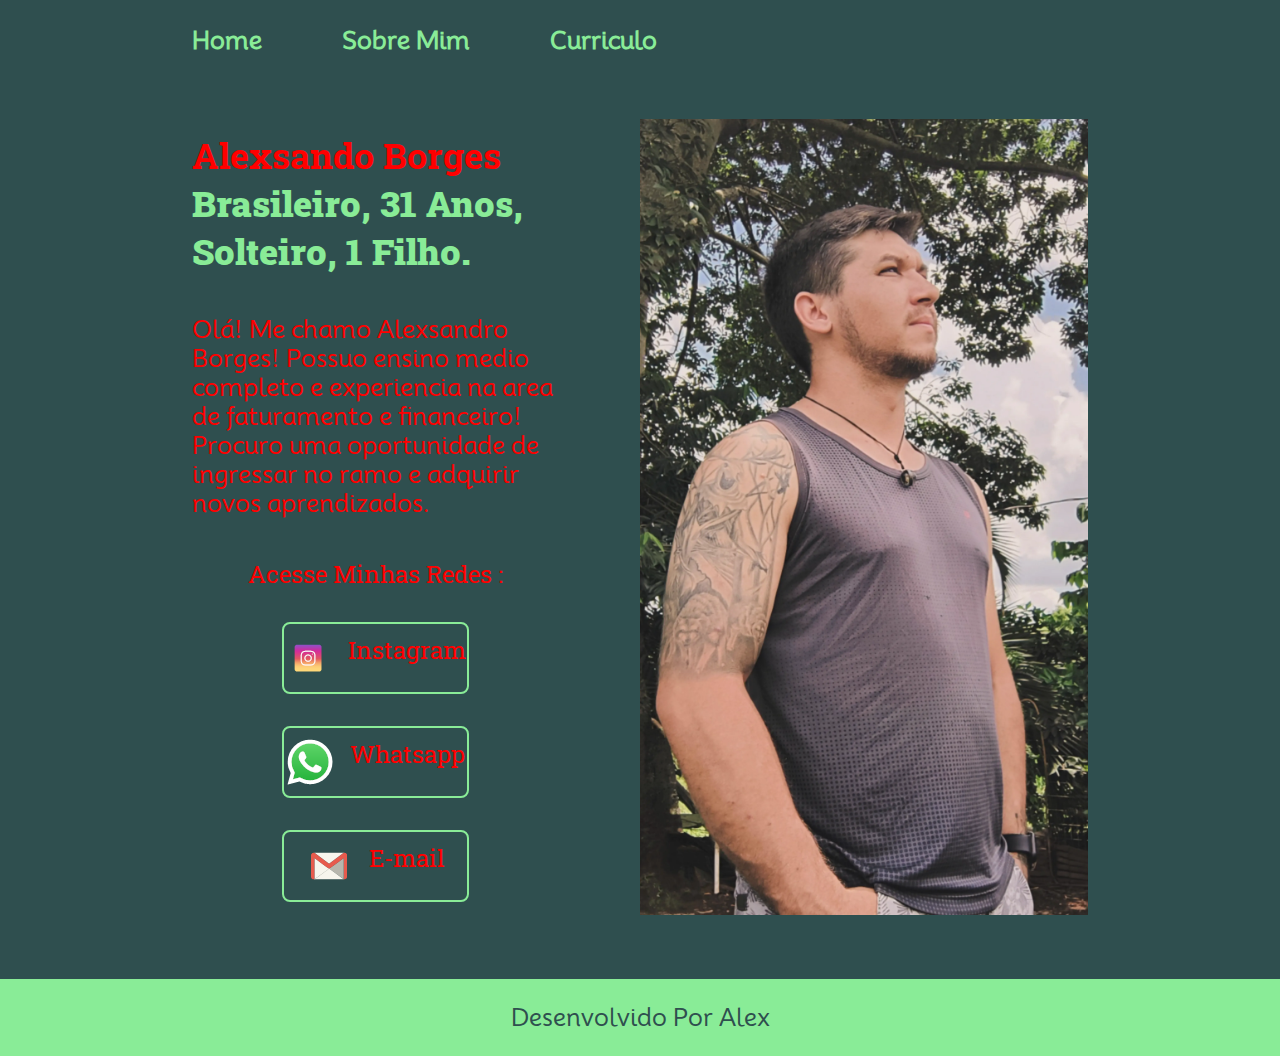
<file: index.html>
<!DOCTYPE html>
<html lang="pt-br">

<head>
    <meta charset="UTF-8">
    <meta http-equiv="X-UA-Compatible" content="IE=edge">
    <meta name="viewport" content="width=device-width, initial-scale=1.0">
    <title>Portifolio</title>
    <link rel="stylesheet" href="./styles/style.css">
</head>

<body>
    <header class="cabecalho">
        <nav class="cabecalho__menu">
            <a class="cabecalho__menu__link" href="index.html">Home</a>
            <a class="cabecalho__menu__link" href="about.html">Sobre Mim</a>
            <a class="cabecalho__menu__link" href="curriculo.html">Curriculo</a>
        </nav>
    </header>
    <main class="apresentacao">
        <section class="apresentacao__conteudo">
            <h1 class="apresentacao__conteudo__titulo">Alexsando Borges
                <strong class="titulo-destaque"> Brasileiro, 31 Anos, Solteiro, 1 Filho.
                </strong></h1>
            <p class="apresentacao__conteudo__texto">Olá! Me chamo Alexsandro Borges! Possuo ensino medio completo e experiencia na area de faturamento e financeiro!
                Procuro uma oportunidade de ingressar no ramo e adquirir novos aprendizados.</p>
            <div class="apresentacao__links">
                <h2 class="apresentacao__links__subtitulo">Acesse Minhas Redes :</h2>
                <a class="apresentacao__links__navegacao" href="https://www.instagram.com/alexborges3008/">
                    <img src="./assets/instagram+.ico">
                    Instagram
                </a>
                <a class="apresentacao__links__navegacao" href="https://wa.me/46988288048">
                    <img src="./assets/whatsapp.ico">
                    Whatsapp
                </a>
                <a class="apresentacao__links__navegacao" href="https://a2borges300893@gmail.com">
                    <img src="./assets/gmail.ico">
                    E-mail
                </a>
            </div>
        </section>
        <img class="apresentacao__imagem" src="./assets/Alex 2.jpeg" alt="Foto de Alexsandro Borges">
    </main>
    <footer class="rodape">
        <p>Desenvolvido Por Alex</p>
    </footer>
</body>
</html>
</file>
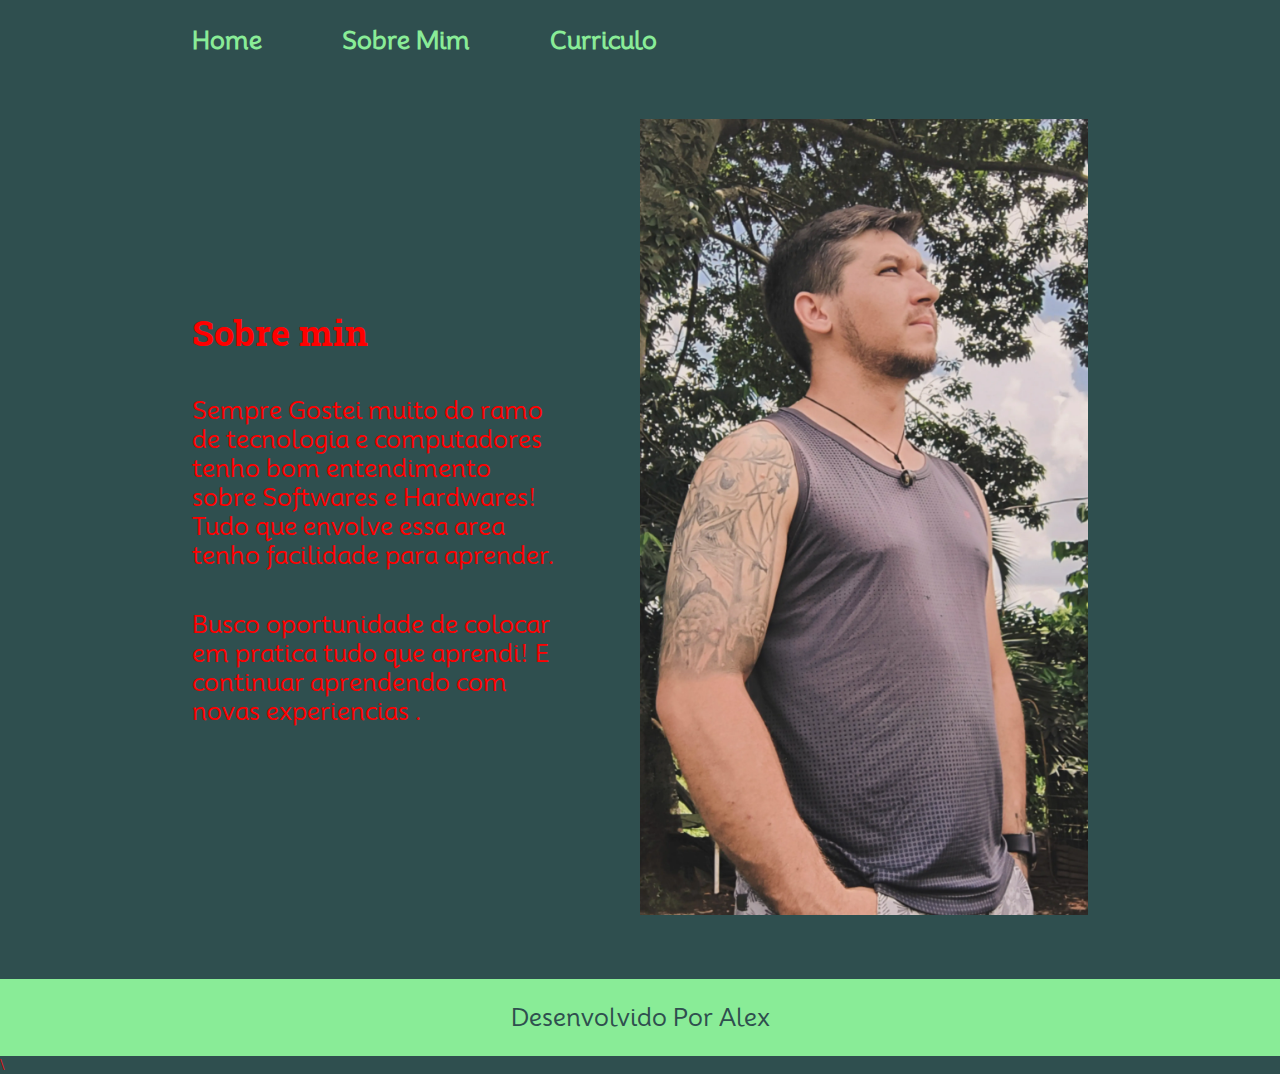
<file: about.html>
<!DOCTYPE html>
<html lang="pt-br">
<head>
    <meta charset="UTF-8">
    <meta name="viewport" content="width=device-width, initial-scale=1.0">
    <title>Sobre min</title>
    <link rel="stylesheet" href="./styles/style.css">
</head>

<body>
    <header class="cabecalho">
        <nav class="cabecalho__menu">
            <a class="cabecalho__menu__link" href="index.html">Home</a>
            <a class="cabecalho__menu__link" href="about.html">Sobre Mim</a>
            <a class="cabecalho__menu__link" href="curriculo.html">Curriculo</a>
        </nav>
    </header>
    <main class="apresentacao">
       <section class="apresentacao__conteudo">
         <h1 class="apresentacao__conteudo__titulo">Sobre min</h1>
             <p class="apresentacao__conteudo__texto">Sempre Gostei muito do ramo de tecnologia e computadores tenho bom entendimento sobre Softwares e Hardwares! Tudo que envolve essa area tenho facilidade para aprender.</p>
             <p class="apresentacao__conteudo__texto">Busco oportunidade de colocar em pratica tudo que aprendi! E continuar aprendendo com novas experiencias .
            </p>
       </section> 
       <img class="apresentacao__imagem" src="./assets/Alex 2.jpeg" alt="Foto do alex no PC">
    </main> 
    <footer class="rodape">
        <p>Desenvolvido Por Alex</p>
    </footer>
</body>
</html>\
</file>
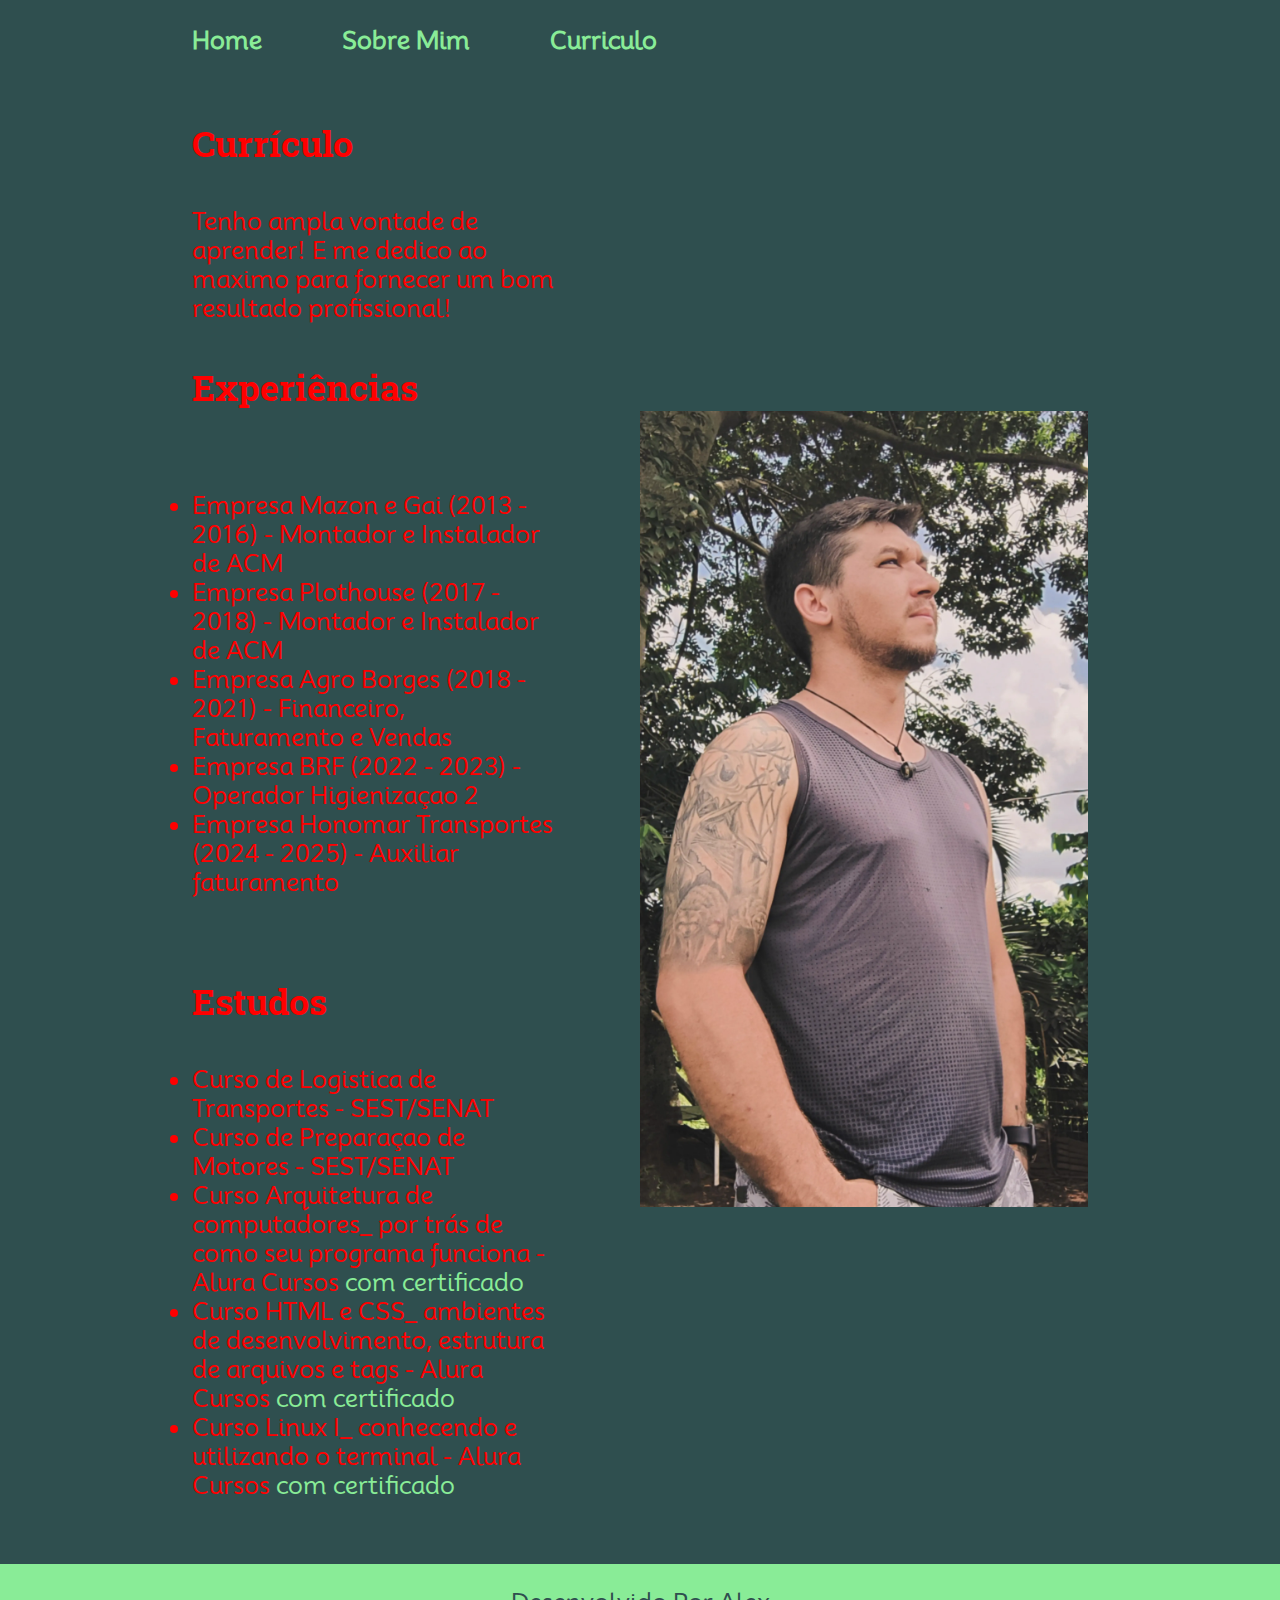
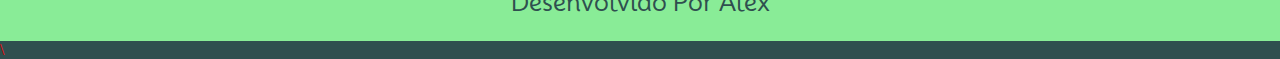
<file: curriculo.html>
<!DOCTYPE html>
<html lang="pt-br">
<head>
    <meta charset="UTF-8">
    <meta name="viewport" content="width=device-width, initial-scale=1.0">
    <title>Curriculo</title>
    <link rel="stylesheet" href="./styles/style.css">
</head>

<body>
    <header class="cabecalho">
        <nav class="cabecalho__menu">
            <a class="cabecalho__menu__link" href="index.html">Home</a>
            <a class="cabecalho__menu__link" href="about.html">Sobre Mim</a>
            <a class="cabecalho__menu__link" href="curriculo.html">Curriculo</a>
        </nav>
    </header>
    <main class="apresentacao">
        <section class="apresentacao__conteudo">
            <h1 class="apresentacao__conteudo__titulo">Currículo</h1>
            <p class="apresentacao__conteudo__texto">
                Tenho ampla vontade de aprender! E me dedico ao maximo para fornecer um bom resultado profissional!
            </p>
            <h2 class="apresentacao__conteudo__titulo">Experiências</h2>
            <p class="apresentacao__conteudo__texto">
            <ul class="apresentacao__conteudo__texto">
                <li> Empresa Mazon e Gai (2013 - 2016) - Montador e Instalador de ACM </li>
                <li> Empresa Plothouse (2017 - 2018) - Montador e Instalador de ACM </li>
                <li> Empresa Agro Borges (2018 - 2021) - Financeiro, Faturamento e Vendas </li>
                <li> Empresa BRF (2022 - 2023) - Operador Higienizaçao 2 </li>
                <li> Empresa Honomar Transportes (2024 - 2025) - Auxiliar faturamento </li>
            </ul>
            </p>
            <h2 class="apresentacao__conteudo__titulo">Estudos</h2>
            <div class="apresentacao__conteudo__texto">
            <ul class="apresentacao__conteudo__texto">
                <li>Curso de Logistica de Transportes - SEST/SENAT </li>
                <li>Curso de Preparaçao de Motores - SEST/SENAT </li>
                <li>Curso Arquitetura de computadores_ por trás de como seu programa funciona - Alura Cursos <a href="assets/Alexsandro Borges - Curso Arquitetura de computadores_ por trás de como seu programa funciona - Alura.pdf">com certificado</a> </li>
                <li>Curso HTML e CSS_ ambientes de desenvolvimento, estrutura de arquivos e tags - Alura Cursos <a href="assets/Alexsandro Borges - Curso HTML e CSS_ ambientes de desenvolvimento, estrutura de arquivos e tags - Alura.pdf">com certificado</a></li>
                <li>Curso Linux I_ conhecendo e utilizando o terminal - Alura Cursos <a href="assets/Alexsandro Borges - Curso Linux I_ conhecendo e utilizando o terminal - Alura.pdf">com certificado</a></li>
            </ul>
            </div>    
        </section>
        <img class="apresentacao__imagem" src="./assets/Alex 2.jpeg" alt="Foto do alex no PC">
    </main> 
    <footer class="rodape">
        <p>Desenvolvido Por Alex</p>
    </footer>
</body>
</html>\
</file>
<file: styles/style.css>
@import url('https://fonts.googleapis.com/css2?family=Roboto+Slab&display=swap');
@import url('https://fonts.googleapis.com/css2?family=Mooli&display=swap');


:root {
    --cor-primaria: #2F4F4F;
    --cor-secundaria: #ff0000;
    --cor-terciaria: #89ec97;
    --cor-hover: #2b406b;

    --fonte-primaria: 'Mooli', sans-serif;
    --fonte-secundaria: 'Roboto Slab', serif;
}

* {
    margin: 0;
    padding: 0;
}

body {
    box-sizing: border-box;
    background-color: var(--cor-primaria);
    color: var(--cor-secundaria);
}

.cabecalho {
    padding: 2% 0% 0% 15%;
}

.cabecalho__menu {
    display: flex;
    gap: 80px;
}

.cabecalho__menu__link {
    font-size: 1.5rem;
    font-family: var(--fonte-primaria);
    font-weight: 600;
    color: var(--cor-terciaria);
    text-decoration: none;
}

.apresentacao {
    padding: 5% 15%;
    display: flex;
    align-items: center;
    justify-content: space-between;
    gap: 82px;
}

.apresentacao__conteudo {
    width: 50%;
    display: flex;
    flex-direction: column;
    gap: 40px;
}

.apresentacao__conteudo__titulo {
    font-size: 2.25rem;
    font-family: var(--fonte-secundaria);
}

.titulo-destaque {
    color: var(--cor-terciaria);
}

.apresentacao__conteudo__texto {
    font-size: 1.5rem;
    font-family: var(--fonte-primaria);
}


.apresentacao__conteudo__texto a{
    text-decoration: none;
    color: var(--cor-terciaria);
}

.apresentacao__links {
    display: flex;
    flex-direction: column;
    align-items: center;
    justify-content: space-between;
    gap: 32px;
}

.apresentacao__links__subtitulo {
    font-family: var(--fonte-secundaria);
    font-weight: 400;
    font-size: 1.5rem;
}

.apresentacao__links__navegacao {
    display: flex;
    justify-content: center;
    gap: 16px;
    border: 2px solid var(--cor-terciaria);
    width: 50%;
    text-align: center;
    border-radius: 8px;
    font-size: 1.5rem;
    font-weight: 400;
    padding: 10px 0;
    text-decoration: none;
    color: var(--cor-secundaria);
    font-family: var(--fonte-secundaria);
}

.apresentacao__links__link:hover {
    background-color: var(--cor-hover);
}

.apresentacao__imagem {
   width: 50%; 
}

.rodape {
    padding: 24px;
    color: var(--cor-primaria);
    background-color: var(--cor-terciaria);
    text-align: center;
    font-size: 1.5rem;
    font-family: var(--fonte-primaria);
    font-weight: 400;  
}

@media (max-width: 1200px) {
    .cabecalho {
        padding: 10%;
    }

    .cabecalho__menu {
        justify-content: center;
    }

    .apresentacao {
    flex-direction: column-reverse;
    padding: 5%;
    }

    .apresentacao__conteudo {
        width: auto;
    }
}
</file>
